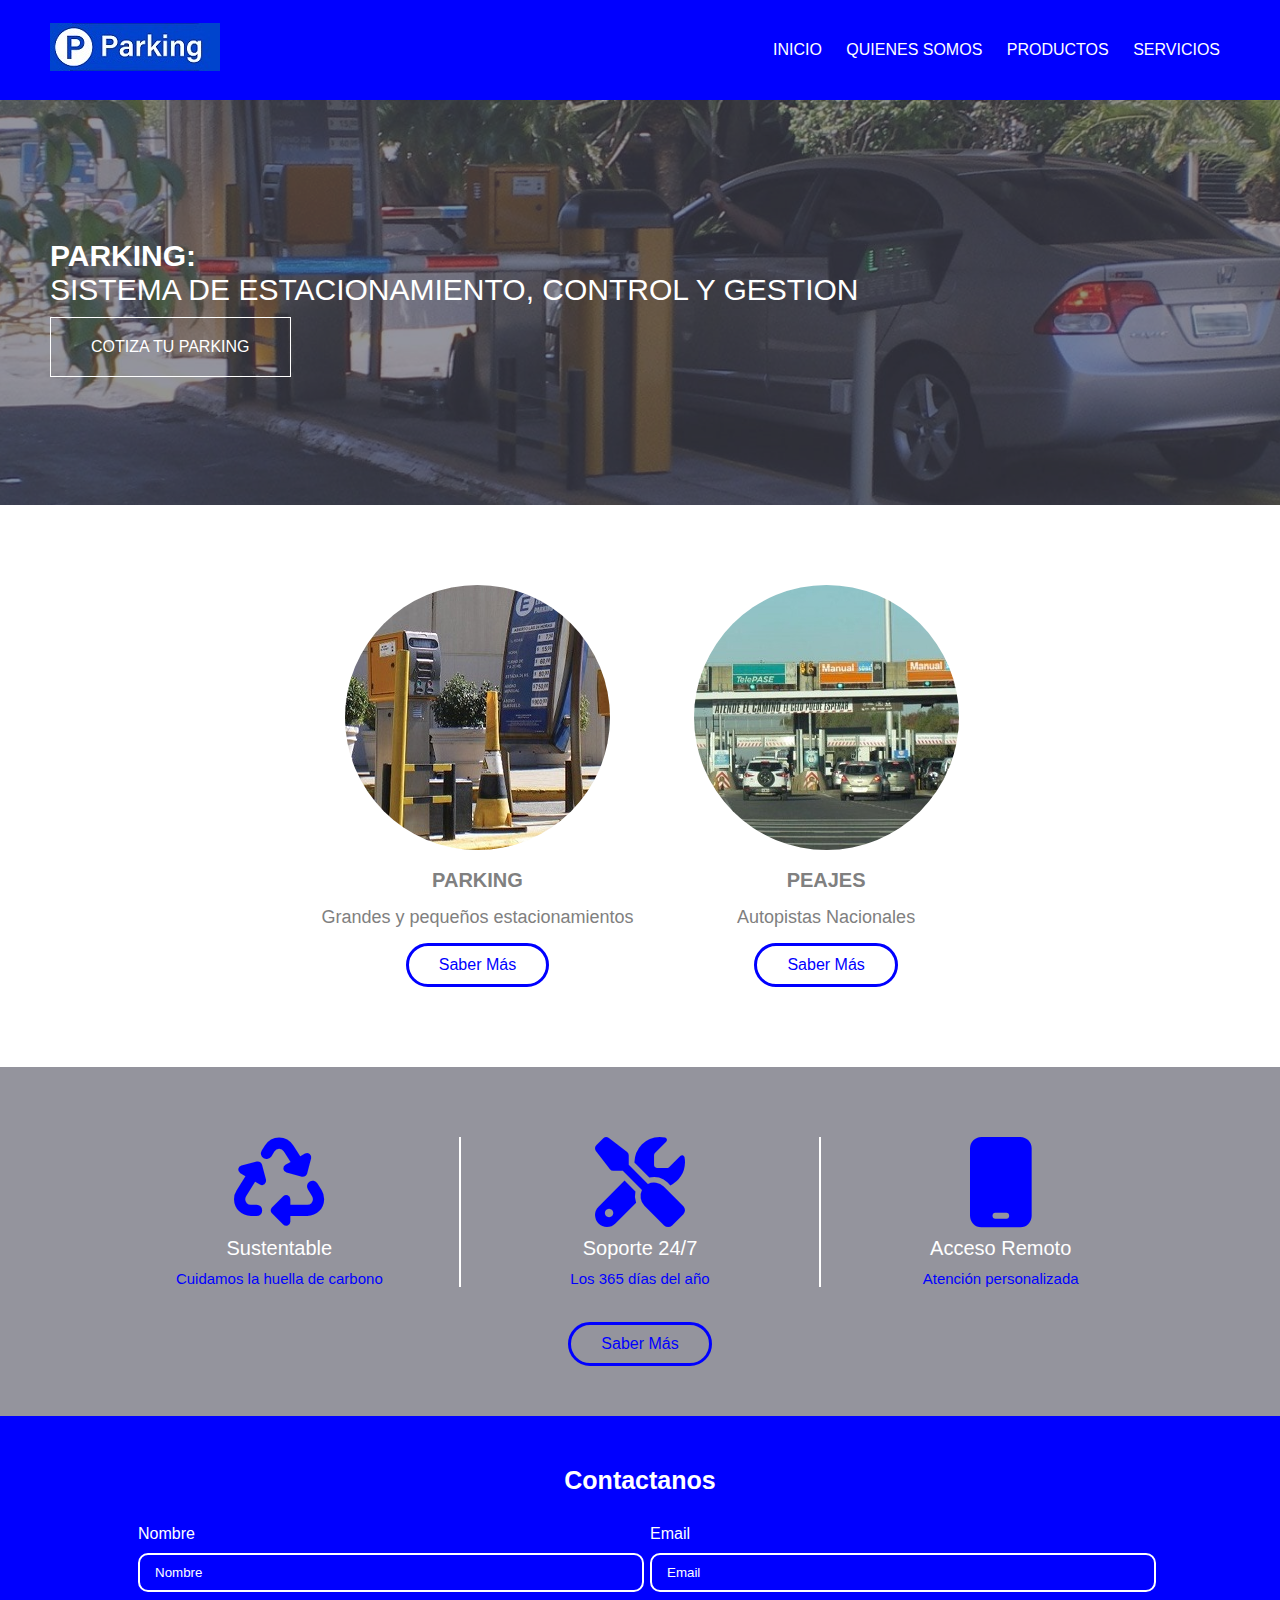
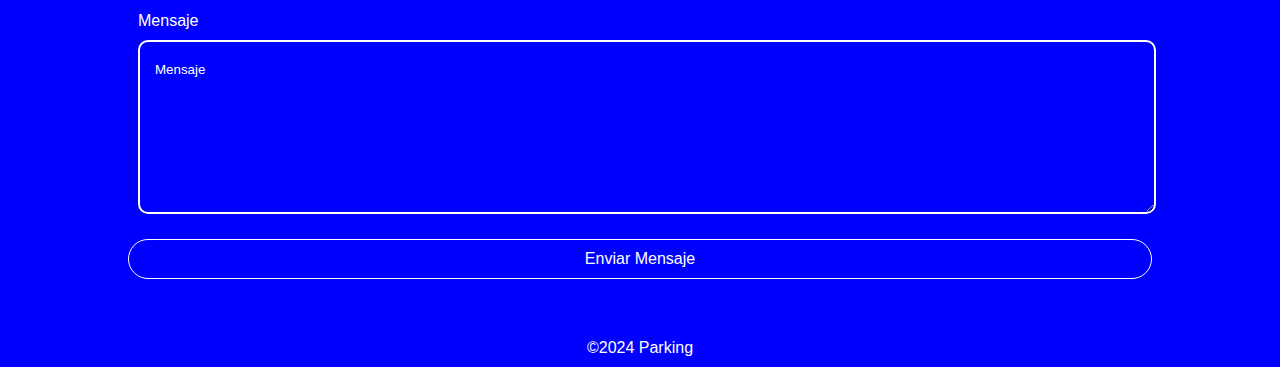
<file: index.html>
<!DOCTYPE html>
<html lang="en">
<head>
    <meta charset="UTF-8">
    <meta name="viewport" content="width=device-width, initial-scale=1.0">
    <link rel="stylesheet" href="https://cdnjs.cloudflare.com/ajax/libs/font-awesome/6.5.2/css/all.min.css">
    <link rel="stylesheet" href="estilos.css ">
    <title>PARKING | Control de Estacionamientos </title>
</head>
<body>
    <header>
        <h2 class="logo"><img src="./imagenes/logo.jpg" alt=""></h2>
        <input type="checkbox" id="check">
        <label for="check" class="mostrar-menu">
            &#8801
        </label>
        <nav class="menu">
            <a href="index.html">Inicio</a>
            <a href="mision-vision-valor.html">Quienes Somos</a>
            <a href="productos.html">Productos</a>
            <a href="servicios.html">Servicios</a>
            <label for="check" class="esconder-menu">
                &#215
            </label>
        </nav>
    </header>
    <section id="banner">
        <div class="contenido-banner">
            <h3><span>PARKING:</span><br>SISTEMA DE ESTACIONAMIENTO, CONTROL Y GESTION</h3>
            <a href="#" class="boton-empezar">COTIZA TU PARKING</a>
        </div>
    </section>
    <section id="modalidades">
        <div>
            <img src="./imagenes/parkings.jpg" alt="">
            <h4>PARKING</h4>
            <p>Grandes y pequeños estacionamientos</p>
            <a href="#" class="boton-saber-mas">Saber Más</a>
        </div>
        <div>
            <img src="./imagenes/peajes.jpg" alt="">
            <h4>PEAJES</h4>
            <p>Autopistas Nacionales</p>
            <a href="#" class="boton-saber-mas">Saber Más</a>
        </div>
    </section>

    <section id="iconos">
        <div class="contenido-iconos">
            <div>
                <i class="fa-solid fa-recycle fa-6x"></i>
                <h6>Sustentable</h6>
                <p>Cuidamos la huella de carbono</p>
            </div>
            <div>
                <i class="fa-solid fa-screwdriver-wrench fa-6x"></i>
                <h6>Soporte 24/7</h6>
                <p>Los 365 días del año</p>
            </div>
            <div id="icono-mobile">
                <i class="fa-solid fa-mobile fa-6x"></i>
                <h6>Acceso Remoto</h6>
                <p>Atención personalizada</p>
            </div>
        </div>
        <div class="boton-iconos">
            <a href="#" class="boton-saber-mas">Saber Más</a>
        </div>
    </section>

    <section id="contacto">
        <h4>Contactanos</h4>
        <form action="#">
            <div class="datos-form">
                <div class="nombre">
                    <label for="nombre">Nombre</label>
                    <input type="text" name="nombre" id="nombre"
                    placeholder="Nombre">
                </div>
                <div class="email">
                    <label for="email">Email</label>
                    <input type="email" name="email" id="email"
                    placeholder="Email">
                </div>
            </div>
            <div class="mensaje">
                <label for="mensaje">Mensaje</label>
                <textarea name="mensaje" id="mensaje" cols="30" rows="10" placeholder="Mensaje"></textarea>
            </div>
            <div class="boton-formulario">
                <a href="#" class="boton-saber-mas">Enviar Mensaje</a>
            </div>
        </form>
    </section>
    <footer>
        <p>&copy;2024 Parking</p>
    </footer>

</body>
</html>
</file>
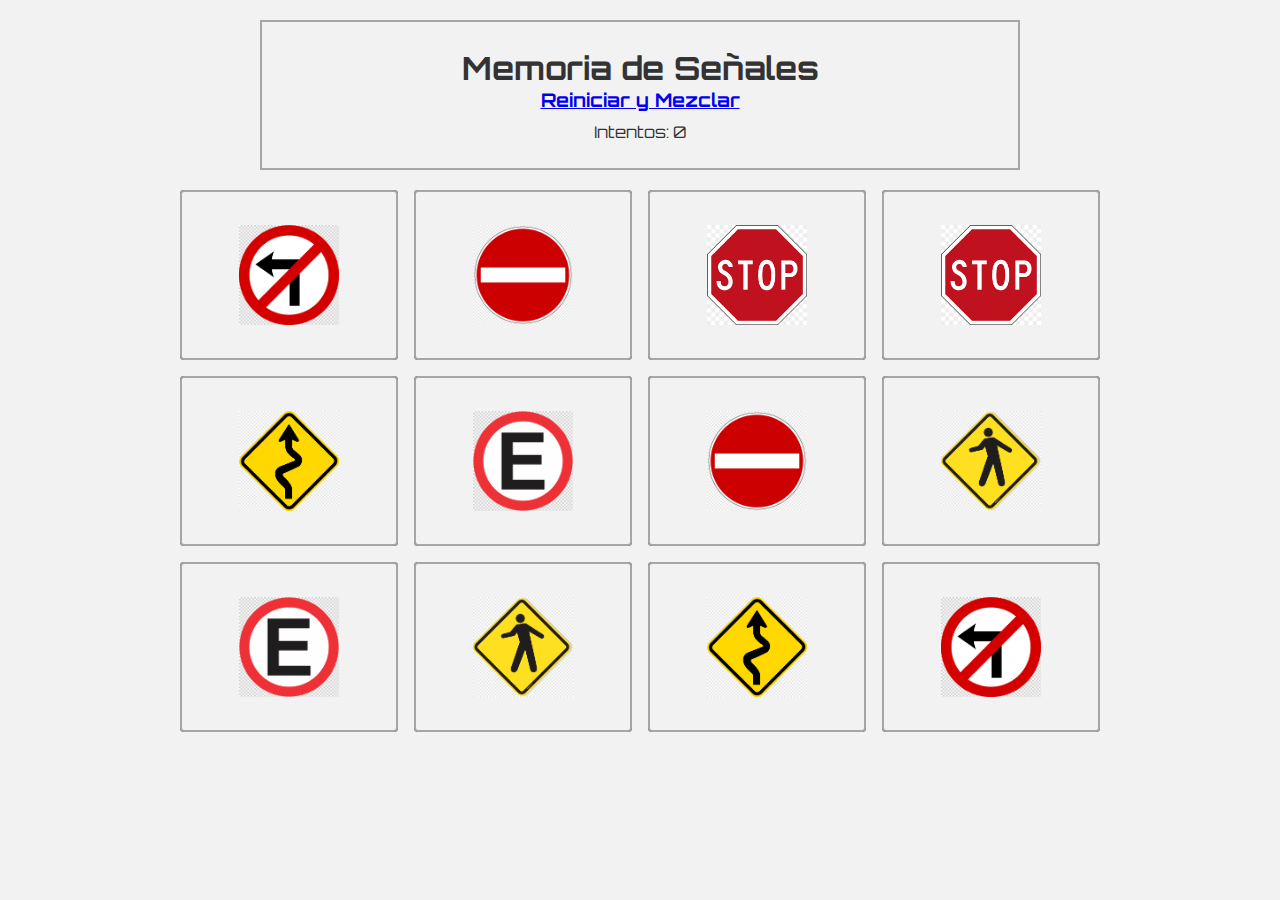
<file: rompecabezas/index.html>
<!DOCTYPE html>
<html lang="en">
<head>
    <meta charset="UTF-8">
    <meta http-equiv="X-UA-Compatible" content="IE=edge">
    <meta name="viewport" content="width=device-width, initial-scale=1.0">
    <title>ROMPECABEZAS</title>
    <link rel="stylesheet" href="css/style.css">
    <link rel="preconnect" href="https://fonts.googleapis.com">
<link rel="preconnect" href="https://fonts.gstatic.com" crossorigin>
<link href="https://fonts.googleapis.com/css2?family=Orbitron&display=swap" rel="stylesheet">
<script defer src="script.js"></script>
</head>
<body>
    <div class="head">
        <h1>Memoria de Señales</h1>
        <h3><a href="index.html">Reiniciar y Mezclar</a></h3>
        <div class="score">Intentos: <span>0</span></div>
    </div>

    <div class="container">
        <div class="cell">
            <div class="front" data-index="1"><img src="css/img/1.png" alt=""></div>
            <div class="back"></div>
        </div>
        <div class="cell">
            <div class="front" data-index="1"><img src="css/img/2.png" alt=""></div>
            <div class="back"></div>
        </div>
        <div class="cell">
            <div class="front" data-index="2"><img src="css/img/3.png" alt=""></div>
            <div class="back"></div>
        </div>
        <div class="cell">
            <div class="front" data-index="2"><img src="css/img/4.png" alt=""></div>
            <div class="back"></div>
        </div>
        <div class="cell">
            <div class="front" data-index="3"><img src="css/img/5.png" alt=""></div>
            <div class="back"></div>
        </div>
        <div class="cell">
            <div class="front" data-index="3"><img src="css/img/6.png" alt=""></div>
            <div class="back"></div>
        </div>
        <div class="cell">
            <div class="front" data-index="4"><img src="css/img/7.png" alt=""></div>
            <div class="back"></div>
        </div>
        <div class="cell">
            <div class="front" data-index="4"><img src="css/img/8.png" alt=""></div>
            <div class="back"></div>
        </div>
        <div class="cell">
            <div class="front" data-index="5"><img src="css/img/9.png" alt=""></div>
            <div class="back"></div>
        </div>
        <div class="cell">
            <div class="front" data-index="5"><img src="css/img/10.png" alt=""></div>
            <div class="back"></div>
        </div>
        <div class="cell">
            <div class="front" data-index="6"><img src="css/img/11.png" alt=""></div>
            <div class="back"></div>
        </div>
        <div class="cell">
            <div class="front" data-index="6"><img src="css/img/12.png" alt=""></div>
            <div class="back"></div>
        </div>
    </div>
</body>
</html>
</file>
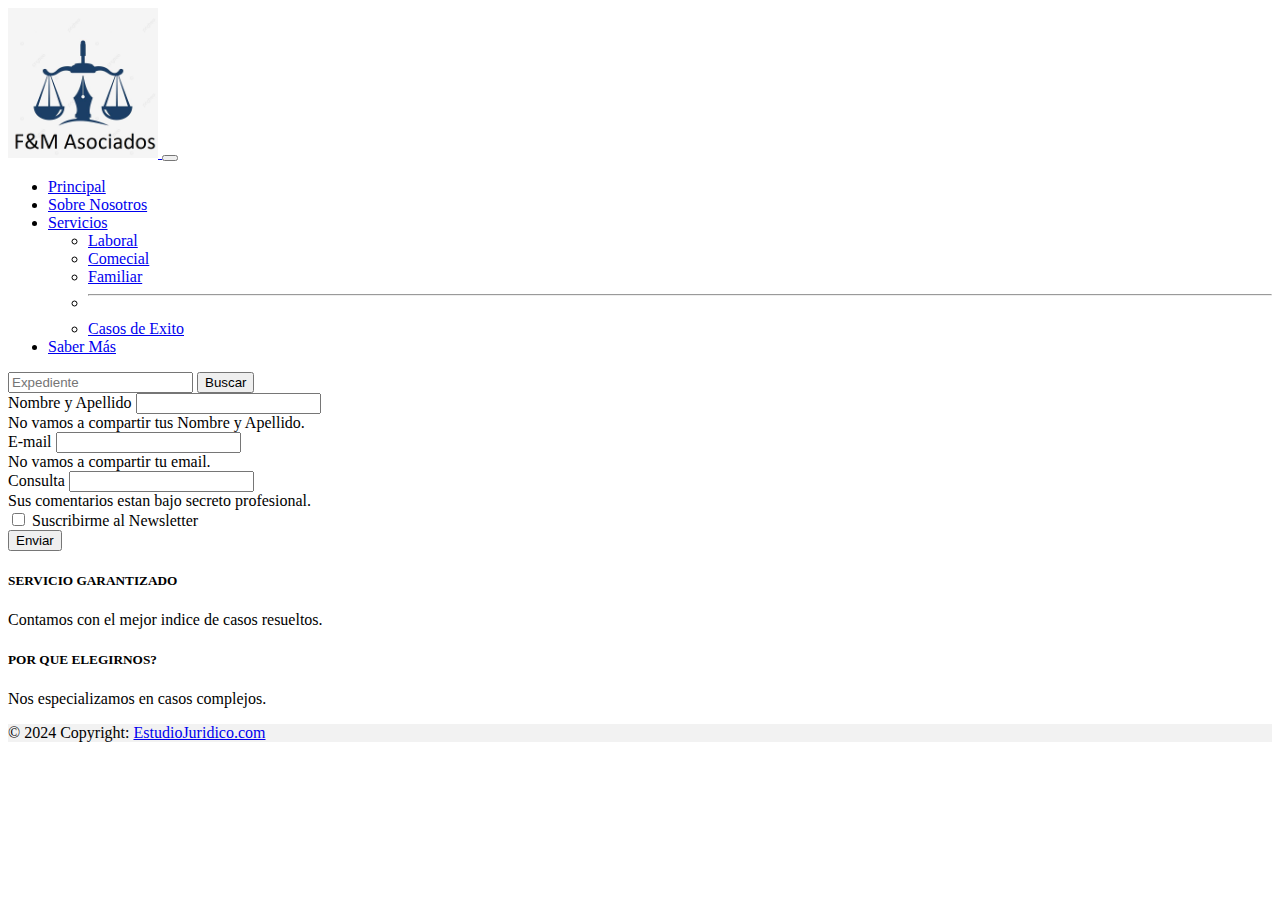
<file: UVA3-2/index.html>
<!DOCTYPE html>
<html lang="en">
<head>
    <meta charset="UTF-8">
    <meta name="viewport" content="width=device-width, initial-scale=1.0">
    <link href="https://cdn.jsdelivr.net/npm/bootstrap@5.1.3/dist/css/bootstrap.min.css" rel="stylesheet" integrity="sha384-1BmE4kWBq78iYhFldvKuhfTAU6auU8tT94WrHftjDbrCEXSU1oBoqyl2QvZ6jIW3" crossorigin="anonymous">
    <title>UVA3-2</title>
</head>
    <nav class="navbar navbar-expand-lg navbar-light bg-light">
        <div class="container-fluid">
          <a class="navbar-brand" href="#">
            <img src="logo/judicial.jpg" alt="logo" width="150px">
          </a>
          <button class="navbar-toggler" type="button" data-bs-toggle="collapse" data-bs-target="#navbarSupportedContent" aria-controls="navbarSupportedContent" aria-expanded="false" aria-label="Toggle navigation">
            <span class="navbar-toggler-icon"></span>
          </button>
          <div class="collapse navbar-collapse" id="navbarSupportedContent">
            <ul class="navbar-nav me-auto mb-2 mb-lg-0">
              <li class="nav-item">
                <a class="nav-link active" aria-current="page" href="index.html">Principal</a>
              </li>
              <li class="nav-item">
                <a class="nav-link" href="index.html">Sobre Nosotros</a>
              </li>
              <li class="nav-item dropdown">
                <a class="nav-link dropdown-toggle" href="#" id="navbarDropdown" role="button" data-bs-toggle="dropdown" aria-expanded="false">
                  Servicios
                </a>
                <ul class="dropdown-menu" aria-labelledby="navbarDropdown">
                  <li><a class="dropdown-item" href="#">Laboral</a></li>
                  <li><a class="dropdown-item" href="#">Comecial</a></li>
                  <li><a class="dropdown-item" href="#">Familiar</a></li>
                  <li><hr class="dropdown-divider"></li>
                  <li><a class="dropdown-item" href="#">Casos de Exito</a></li>
                </ul>
              </li>
              <li class="nav-item">
                <a class="nav-link" href="index.html">Saber Más</a>
              </li>
            </ul>
            <form class="d-flex">
              <input class="form-control me-2" type="search" placeholder="Expediente" aria-label="Search">
              <button class="btn btn-primary" type="submit">Buscar</button>
            </form>
          </div>
        </div>
      </nav>

      <form>
        <div class="mb-3 text-center">
          <label for="exampleInputName" class="form-label">Nombre y Apellido</label>
          <input type="email" class="form-control" id="exampleInputName" aria-describedby="emailHelp">
          <div id="emailHelp" class="form-text">No vamos a compartir tus Nombre y Apellido.</div>
        </div>
        <div class="mb-3 text-center">
            <label for="exampleInputEmail1" class="form-label">E-mail</label>
            <input type="email" class="form-control" id="exampleInputEmail1" aria-describedby="emailHelp">
            <div id="emailHelp" class="form-text">No vamos a compartir tu email.</div>
          </div>
        <div class="mb-3 text-center">
          <label for="exampleInputComment" class="form-label">Consulta</label>
          <input type="email" class="form-control" id="exampleInputComment" aria-describedby="emailHelp">
          <div id="emailHelp" class="form-text">Sus comentarios estan bajo secreto profesional.</div>
        </div>
        <div class="mb-3 form-check">
            <input type="checkbox" class="form-check-input" id="exampleCheck1">
            <label class="form-check-label" for="exampleCheck1">Suscribirme al Newsletter</label>
          </div>
        
        <button id="boton" type="submit" class="btn btn-primary">Enviar</button>
      </form>



    <script src="https://cdn.jsdelivr.net/npm/bootstrap@5.1.3/dist/js/bootstrap.bundle.min.js" integrity="sha384-ka7Sk0Gln4gmtz2MlQnikT1wXgYsOg+OMhuP+IlRH9sENBO0LRn5q+8nbTov4+1p" crossorigin="anonymous"></script>
    <script>
        var botonEnviar = document.querySelector("#boton");
        botonEnviar.addEventListener("click", function(){ alert("Mensaje Enviado");});
    </script>

    <footer class="bg-body-tertiary text-center text-lg-start">
        <!-- Grid container -->
        <div class="container p-4">
          <!--Grid row-->
          <div class="row">
            <!--Grid column-->
            <div class="col-lg-6 col-md-12 mb-4 mb-md-0 text-center">
              <h5 class="text-uppercase">SERVICIO GARANTIZADO</h5>
      
              <p>
                Contamos con el mejor indice de casos resueltos.
              </p>
            </div>
            <!--Grid column-->
      
            <!--Grid column-->
            <div class="col-lg-6 col-md-12 mb-4 mb-md-0 text-center">
              <h5 class="text-uppercase">POR QUE ELEGIRNOS?</h5>
      
              <p>
                Nos especializamos en casos complejos.
              </p>
            </div>
            <!--Grid column-->
          </div>
          <!--Grid row-->
        </div>
        <!-- Grid container -->
      
        <!-- Copyright -->
        <div class="text-center p-3" style="background-color: rgba(0, 0, 0, 0.05);">
          © 2024 Copyright:
          <a class="text-body" href="https://chicotorino.github.io/UVA3-2/">EstudioJuridico.com</a>
        </div>
        <!-- Copyright -->
      </footer>
</body>
</html>
</file>
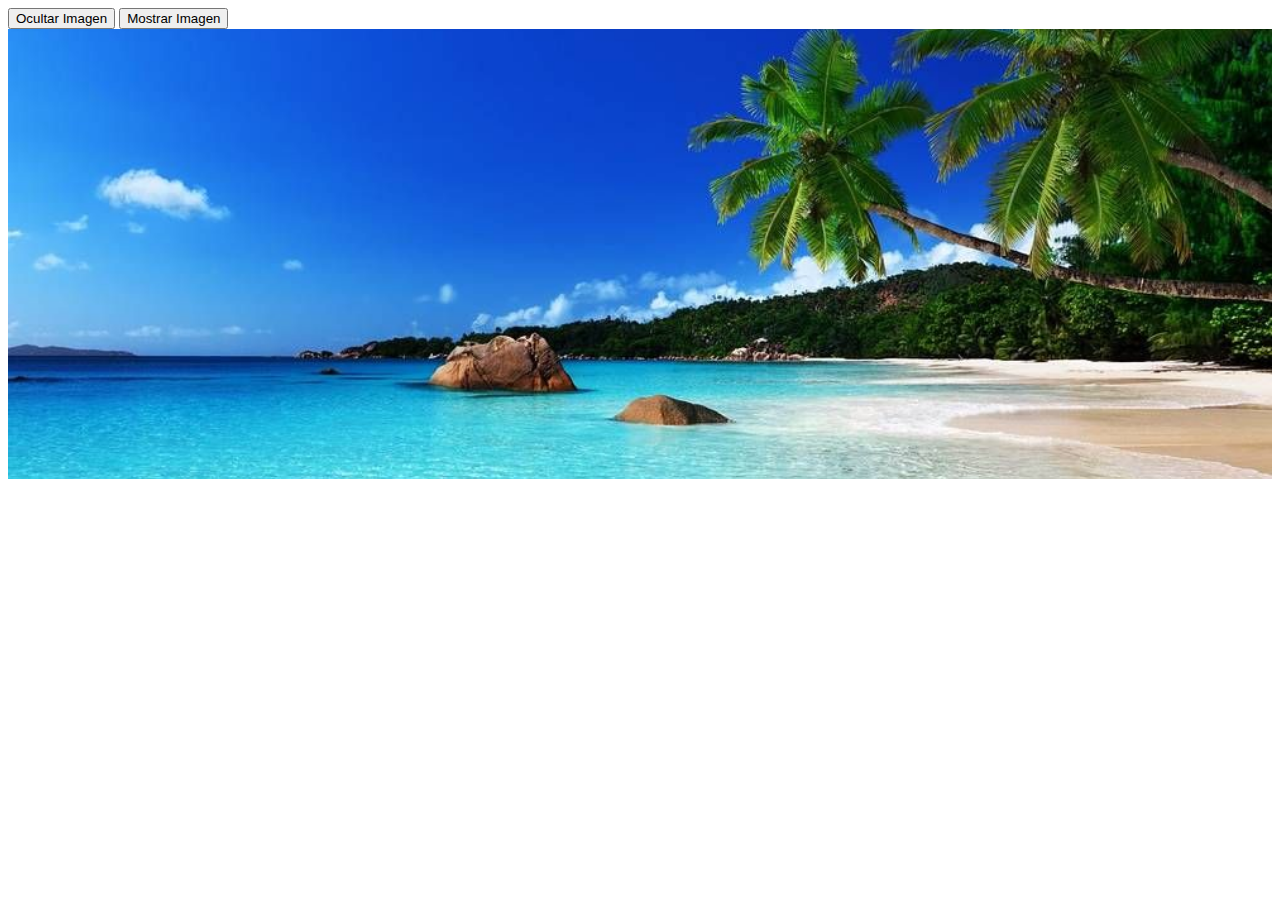
<file: UVA3-3/index.html>
<!DOCTYPE html>
<html lang="en">
<head>
    <meta charset="UTF-8">
    <meta name="viewport" content="width=device-width, initial-scale=1.0">
    <link href="https://cdn.jsdelivr.net/npm/bootstrap@5.1.3/dist/css/bootstrap.min.css" rel="stylesheet" integrity="sha384-1BmE4kWBq78iYhFldvKuhfTAU6auU8tT94WrHftjDbrCEXSU1oBoqyl2QvZ6jIW3" crossorigin="anonymous">
    <script src="https://cdn.jsdelivr.net/npm/bootstrap@5.1.3/dist/js/bootstrap.bundle.min.js" integrity="sha384-ka7Sk0Gln4gmtz2MlQnikT1wXgYsOg+OMhuP+IlRH9sENBO0LRn5q+8nbTov4+1p" crossorigin="anonymous"></script>
    <link rel="stylesheet" href="style.css"></link>
    <title>UVA3-3</title>
  </head>
<body>
  <script src="https://ajax.googleapis.com/ajax/libs/jquery/3.7.1/jquery.min.js"></script>
  <script>
    $(document).ready(function(){
        $("#ocultar").click(function(){
        $("div.fondo").hide();
        $("title").text("¡No tenemos ninguna imagen!");
      });
      $("#mostrar").click(function(){
        $("div.fondo").show();
        $("title").text("¡Mirá la siguiente imagen!");
      });
    });

  </script>
  
  <div class="d-grid gap-2 col-6 mx-auto">
    <button id="ocultar" class="btn btn-primary" type="button">Ocultar Imagen</button>
    <button id="mostrar" class="btn btn-primary" type="button">Mostrar Imagen</button>
  </div>
  
  <div class="fondo">
  </div>

</body>
</html>
</file>
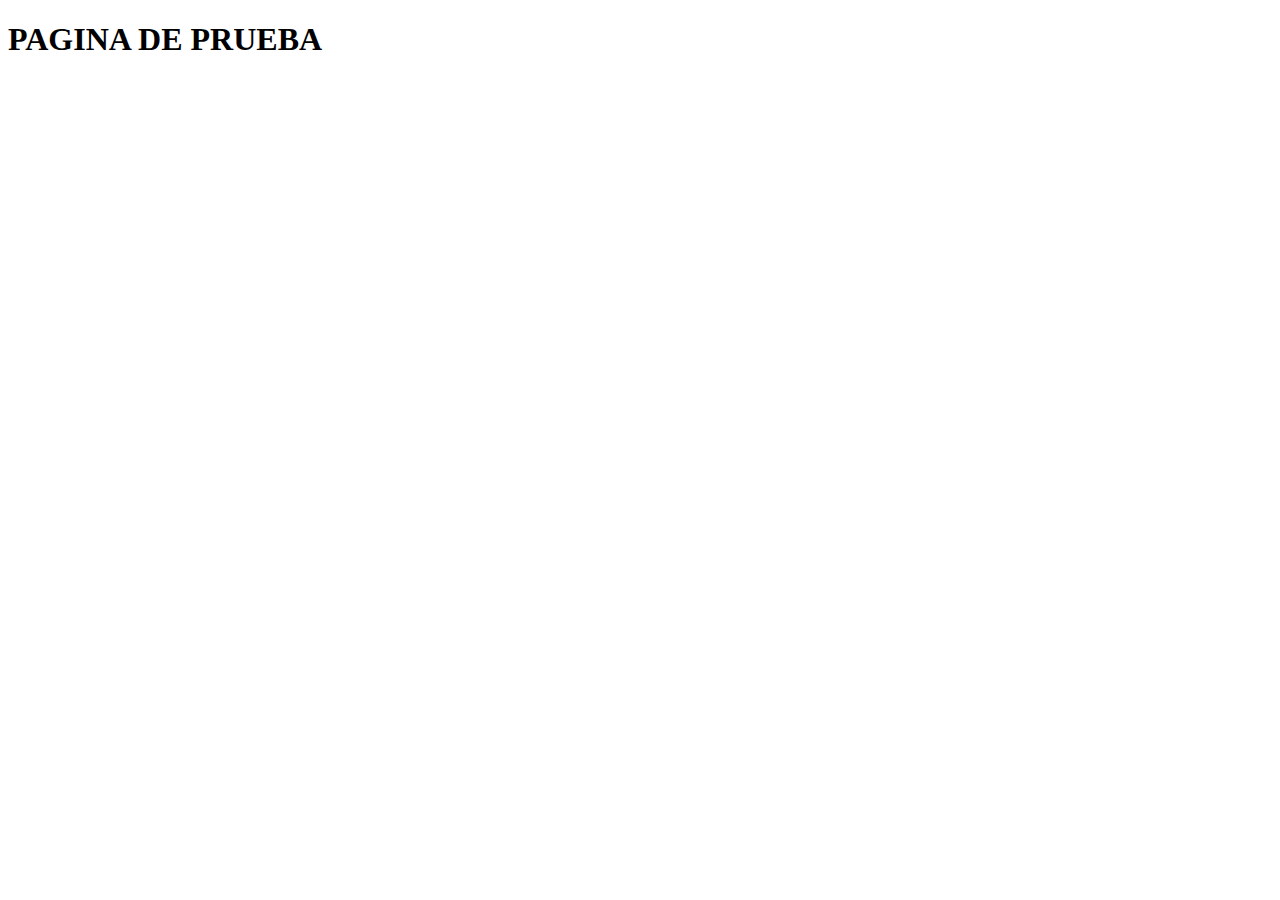
<file: UVA3-4/index.html>
<!DOCTYPE html>
<html lang="en">
<head>
    <meta charset="UTF-8">
    <meta name="viewport" content="width=device-width, initial-scale=1.0">
    <title>Document</title>
</head>
<body>
    <H1>PAGINA DE PRUEBA</H1>
</body>
</html>
</file>
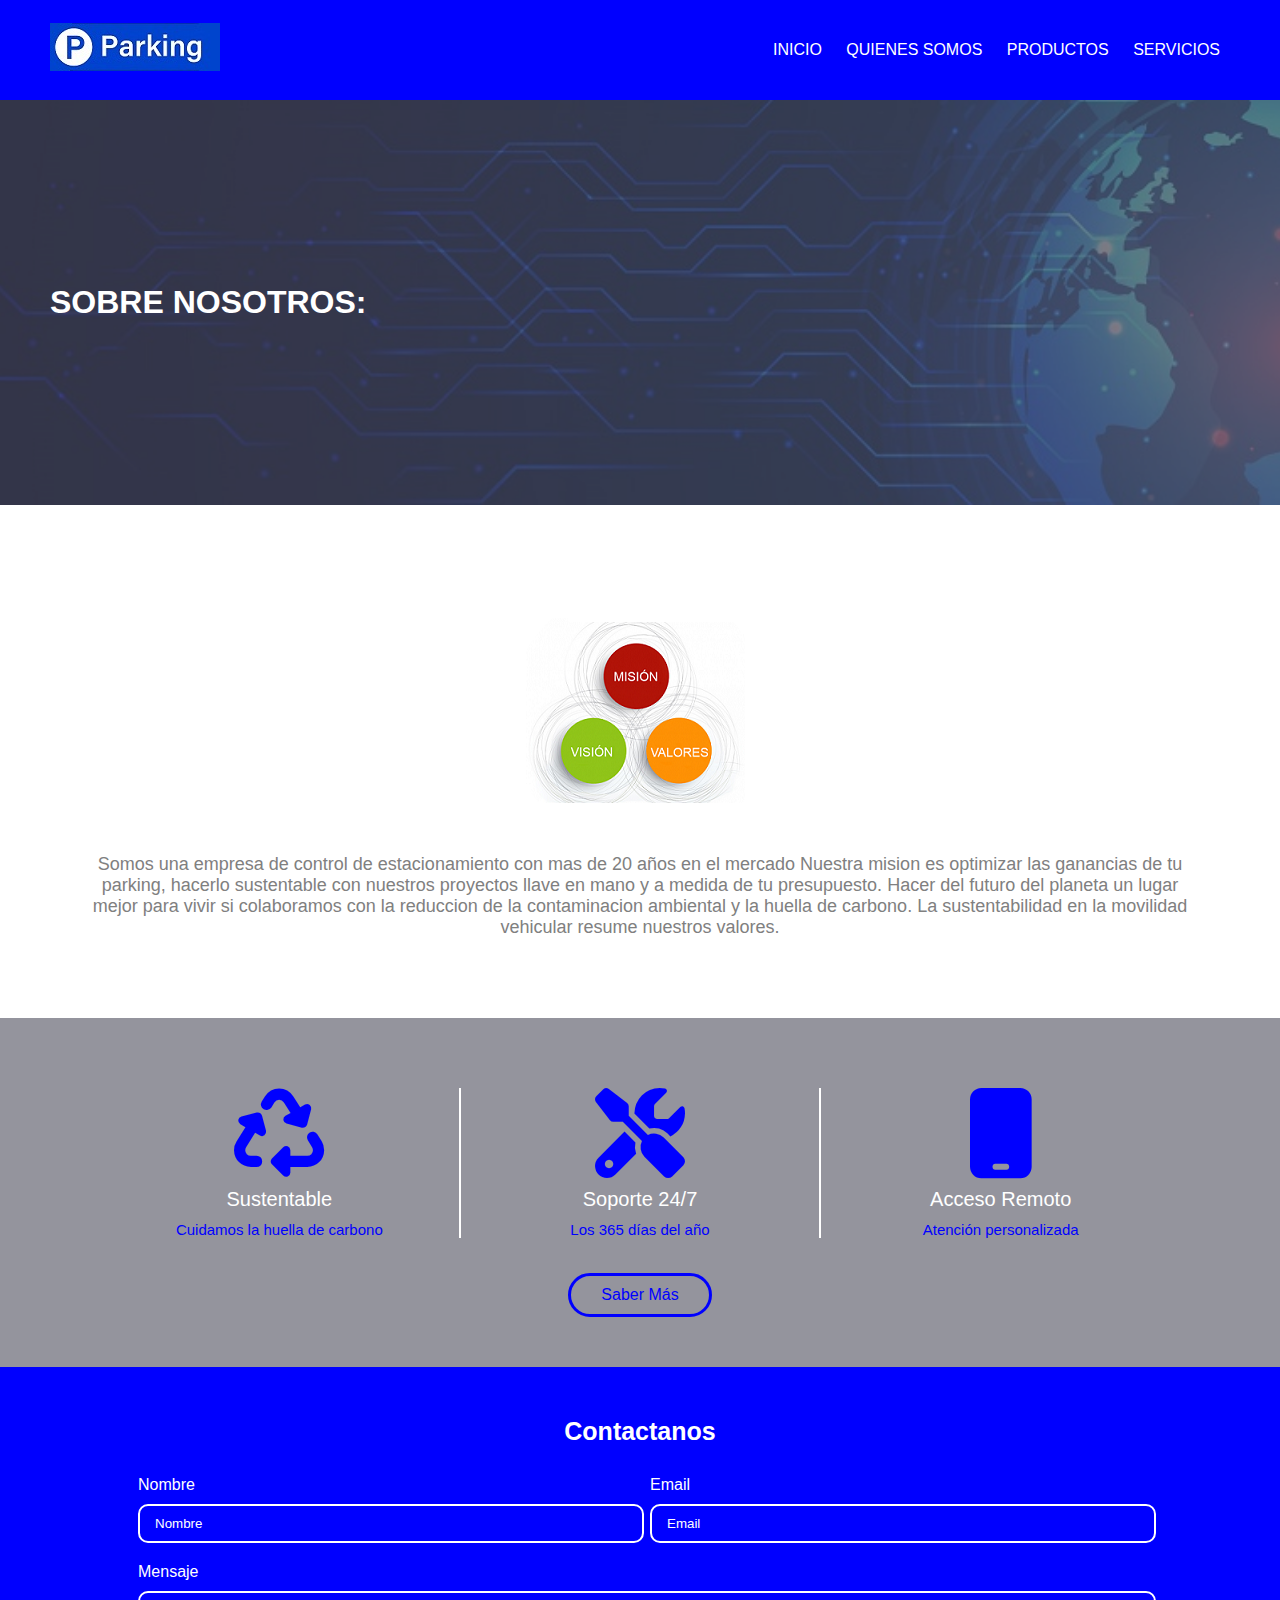
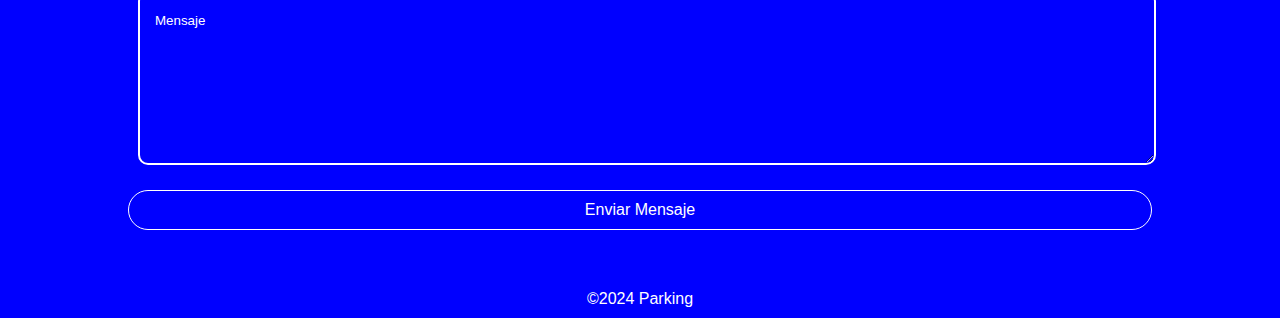
<file: mision-vision-valor.html>
<!DOCTYPE html>
<html lang="en">
<head>
    <meta charset="UTF-8">
    <meta name="viewport" content="width=device-width, initial-scale=1.0">
    <link rel="stylesheet" href="https://cdnjs.cloudflare.com/ajax/libs/font-awesome/6.5.2/css/all.min.css">
    <link rel="stylesheet" href="estilosmisionvisionvalor.css ">
    <title>PARKING | Control de Estacionamientos </title>
</head>
<body>
    <header>
        <h2 class="logo"><img src="./imagenes/logo.jpg" alt=""></h2>
        <input type="checkbox" id="check">
        <label for="check" class="mostrar-menu">
            &#8801
        </label>
        <nav class="menu">
            <a href="index.html">Inicio</a>
            <a href="mision-vision-valor.html">Quienes Somos</a>
            <a href="productos.html">Productos</a>
            <a href="servicios.html">Servicios</a>
            <label for="check" class="esconder-menu">
                &#215
            </label>
        </nav>
    </header>
    <section id="banner">
        <div class="contenido-banner">
            <h1><span>SOBRE NOSOTROS:</span></h1>
        </div>
    </section>
    <section id="modalidades">
        <div>
            <img src="./imagenes/mision.png" alt="">
            <p>Somos una empresa de control de estacionamiento con mas de 20 años en el mercado
                Nuestra mision es optimizar las ganancias de tu parking, hacerlo sustentable con nuestros proyectos llave en mano y a medida de tu presupuesto.
                Hacer del futuro del planeta un lugar mejor para vivir si colaboramos con la reduccion de la contaminacion ambiental y la huella de carbono.
                La sustentabilidad en la movilidad vehicular resume nuestros valores.</p>
        </div>
    </section>

    <section id="iconos">
        <div class="contenido-iconos">
            <div>
                <i class="fa-solid fa-recycle fa-6x"></i>
                <h6>Sustentable</h6>
                <p>Cuidamos la huella de carbono</p>
            </div>
            <div>
                <i class="fa-solid fa-screwdriver-wrench fa-6x"></i>
                <h6>Soporte 24/7</h6>
                <p>Los 365 días del año</p>
            </div>
            <div id="icono-mobile">
                <i class="fa-solid fa-mobile fa-6x"></i>
                <h6>Acceso Remoto</h6>
                <p>Atención personalizada</p>
            </div>
        </div>
        <div class="boton-iconos">
            <a href="#" class="boton-saber-mas">Saber Más</a>
        </div>
    </section>

    <section id="contacto">
        <h4>Contactanos</h4>
        <form action="#">
            <div class="datos-form">
                <div class="nombre">
                    <label for="nombre">Nombre</label>
                    <input type="text" name="nombre" id="nombre"
                    placeholder="Nombre">
                </div>
                <div class="email">
                    <label for="email">Email</label>
                    <input type="email" name="email" id="email"
                    placeholder="Email">
                </div>
            </div>
            <div class="mensaje">
                <label for="mensaje">Mensaje</label>
                <textarea name="mensaje" id="mensaje" cols="30" rows="10" placeholder="Mensaje"></textarea>
            </div>
            <div class="boton-formulario">
                <a href="#" class="boton-saber-mas">Enviar Mensaje</a>
            </div>
        </form>
    </section>
    <footer>
        <p>&copy;2024 Parking</p>
    </footer>

</body>
</html>
</file>
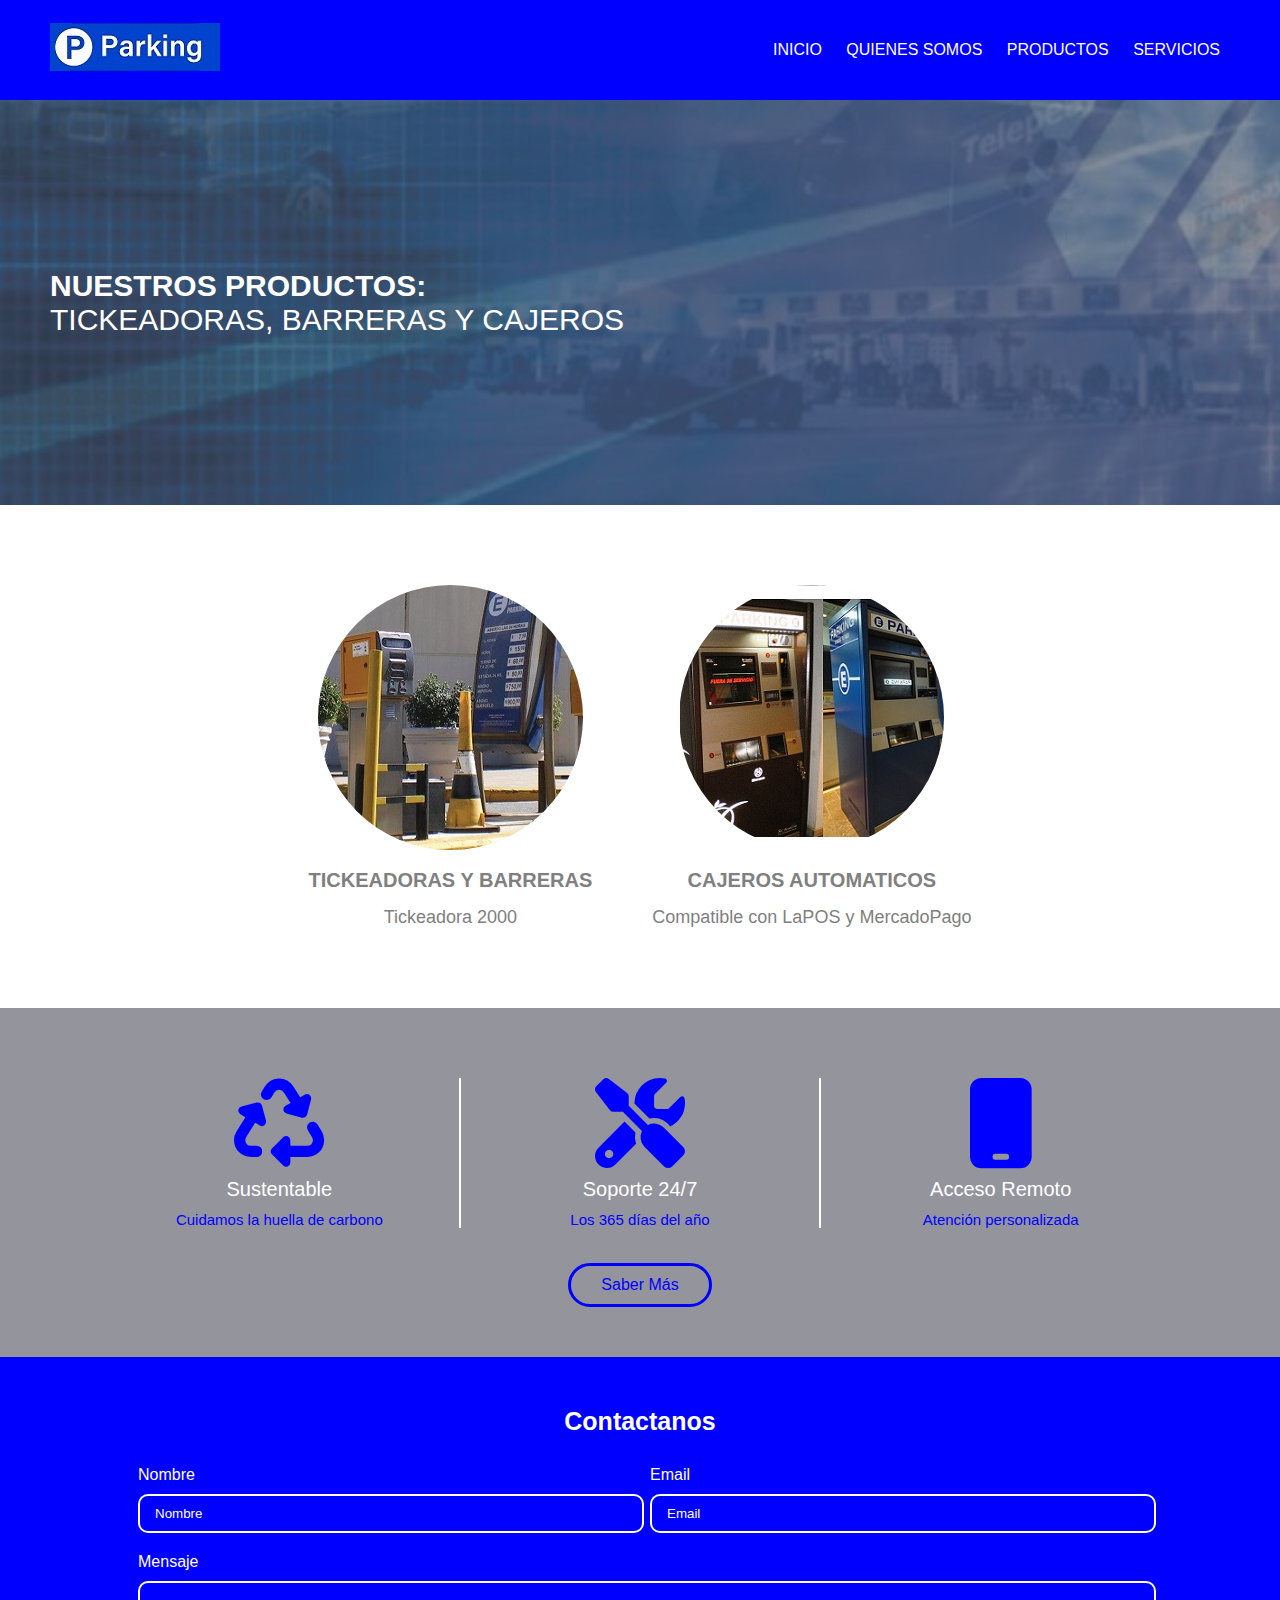
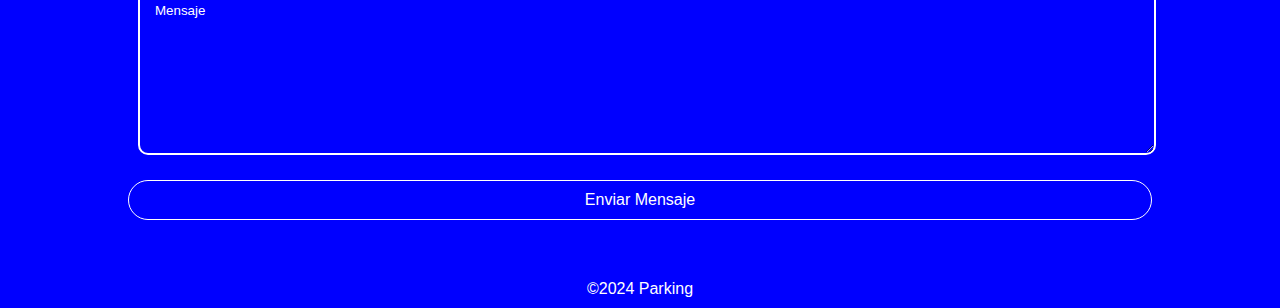
<file: productos.html>
<!DOCTYPE html>
<html lang="en">
<head>
    <meta charset="UTF-8">
    <meta name="viewport" content="width=device-width, initial-scale=1.0">
    <link rel="stylesheet" href="https://cdnjs.cloudflare.com/ajax/libs/font-awesome/6.5.2/css/all.min.css">
    <link rel="stylesheet" href="estilosproductos.css ">
    <title>PARKING | Control de Estacionamientos </title>
</head>
<body>
    <header>
        <h2 class="logo"><img src="./imagenes/logo.jpg" alt=""></h2>
        <input type="checkbox" id="check">
        <label for="check" class="mostrar-menu">
            &#8801
        </label>
        <nav class="menu">
            <a href="index.html">Inicio</a>
            <a href="mision-vision-valor.html">Quienes Somos</a>
            <a href="productos.html">Productos</a>
            <a href="servicios.html">Servicios</a>
            <label for="check" class="esconder-menu">
                &#215
            </label>
        </nav>
    </header>
    <section id="banner">
        <div class="contenido-banner">
            <h3><span>NUESTROS PRODUCTOS:</span><br>TICKEADORAS, BARRERAS Y CAJEROS</h3>
        </div>
    </section>
    <section id="modalidades">
        <div>
            <img src="./imagenes/parkings.jpg" alt="">
            <h4>TICKEADORAS Y BARRERAS</h4>
            <p>Tickeadora 2000</p>
        </div>
        <div>
            <img src="./imagenes/cajeros.jpg" alt="">
            <h4>CAJEROS AUTOMATICOS</h4>
            <p>Compatible con LaPOS y MercadoPago</p>
        </div>
    </section>

    <section id="iconos">
        <div class="contenido-iconos">
            <div>
                <i class="fa-solid fa-recycle fa-6x"></i>
                <h6>Sustentable</h6>
                <p>Cuidamos la huella de carbono</p>
            </div>
            <div>
                <i class="fa-solid fa-screwdriver-wrench fa-6x"></i>
                <h6>Soporte 24/7</h6>
                <p>Los 365 días del año</p>
            </div>
            <div id="icono-mobile">
                <i class="fa-solid fa-mobile fa-6x"></i>
                <h6>Acceso Remoto</h6>
                <p>Atención personalizada</p>
            </div>
        </div>
        <div class="boton-iconos">
            <a href="#" class="boton-saber-mas">Saber Más</a>
        </div>
    </section>

    <section id="contacto">
        <h4>Contactanos</h4>
        <form action="#">
            <div class="datos-form">
                <div class="nombre">
                    <label for="nombre">Nombre</label>
                    <input type="text" name="nombre" id="nombre"
                    placeholder="Nombre">
                </div>
                <div class="email">
                    <label for="email">Email</label>
                    <input type="email" name="email" id="email"
                    placeholder="Email">
                </div>
            </div>
            <div class="mensaje">
                <label for="mensaje">Mensaje</label>
                <textarea name="mensaje" id="mensaje" cols="30" rows="10" placeholder="Mensaje"></textarea>
            </div>
            <div class="boton-formulario">
                <a href="#" class="boton-saber-mas">Enviar Mensaje</a>
            </div>
        </form>
    </section>
    <footer>
        <p>&copy;2024 Parking</p>
    </footer>

</body>
</html>
</file>
<file: rompecabezas/css/style.css>
* {
  padding: 0;
  margin: 0;
  box-sizing: border-box;
}
body {
  background-color: #f2f2f2;
}

.head {
  max-width: 480px;
  border: 2px solid #a6a6a6;
  margin: auto;
  height: 150px;
  display: flex;
  justify-content: center;
  align-items: center;
  flex-direction: column;
  margin-top: 20px;
  font-family: "Orbitron", sans-serif;
  color: #333;
}

.score {
  margin-top: 10px;
}

.container {
  max-width: 960px;
  display: grid;
  grid-template-columns: repeat(3, auto);
  gap: 1rem;
  margin: auto;
  padding: 20px;
}

.cell div {
  height: 130px;
  border-radius: 4px;
}

.cell {
  position: relative;
  cursor: pointer;
}

.front {
  position: absolute;
  height: 100%;
  width: 100%;
  display: flex;
  justify-content: center;
  align-items: center;
  border: 2px solid #a6a6a6;
  background-color: #f2f2f2;
  transform: rotateY(90deg);
}

.back {
  background-color: #333;
}

img {
  height: 100px;
  width: 100px;
}

.flip {
  transform: rotateY(0deg);
}
.match {
  transform: rotateY(0deg);
}

.show {
  transform: rotateY(0deg);
}

@media screen and (min-width: 770px) {
  .head {
    max-width: 760px;
  }

  .container {
    grid-template-columns: repeat(4, auto);
  }

  .cell div {
    height: 170px;
  }
}
</file>
<file: UVA3-3/style.css>
.fondo{
    background-image: url(fondo/fondo.jpg);
    height: 50vh;
    background-position: center;
    background-repeat: no-repeat;
    background-size: cover;
}
</file>
<file: estilos.css>
/* RESET */
*{
    margin: 0;
    padding: 0;
    font-family: Verdana, Geneva, Tahoma, sans-serif;
}


/* HEADER */

header{
    height: 100px;
    background: blue;
    padding: 0 50px;
    color: white;
    display: flex;
    justify-content: space-between;
    align-items: center;
}

.logo{
    text-transform: uppercase;
    color: white;
    font-weight: 200;
}

.menu a{
    color: white;
    text-transform: uppercase;
    text-decoration: none;
    padding: 0 10px;
    transition: 0.4s;
}

.mostrar-menu,
.esconder-menu{
    font-size: 30px;
    cursor: pointer;
    display: none;
    transition: 0.4s;
}

.mostrar-menu{
    order:1;
}

.menu a:hover,
.mostrar-menu:hover,
.esconder-menu:hover{
    color: lightblue;
}

#check{
    display: none;
}

/* BANNER */

#banner{
    padding: 0 50px;
    background-image: url(./imagenes/banner.jpg);
    height: 45vh;
    background-size: cover;
    background-position: center;
}

#banner::before{
    content: '';
    background: rgba(77,77,92, 0.6);
    position: absolute;
    width: 100%;
    height: 45vh;
    left: 0;
}
.contenido-banner{
    position: relative;
    color: white;
    height: 100%;
    display: flex;
    flex-direction: column;
    justify-content: center;

}

.contenido-banner h3{
    font-size: 30px;
    font-weight: 400;
    padding: 10px 0px;
}
.contenido-banner h3 span{
    font-weight: 600;

}

.boton-empezar{
    text-decoration: none;
    color: #fff;
    border: 1px solid white;
    padding: 20px 40px;
    align-self: baseline;
    transition: all 0.4s;
}

.boton-empezar:hover{
    background: lightblue;
}

/* MODALIDADES */

#modalidades{
    padding: 50px 50px;
    display: flex;
    justify-content: center;
    text-align: center;
}

#modalidades img{
    border-radius: 100%;
}

#modalidades div{
    padding: 30px 30px;
}

#modalidades div h4{
    color: gray;
    font-size: 20px;
    margin: 15px 0px;
}

#modalidades div p{
    color: gray;
    font-size: 18px;
}

.boton-saber-mas{
    display: inline-block;
    text-decoration: none;
    color: blue;
    padding: 10px 30px;
    border: 3px solid blue;
    border-radius: 30px;
    margin-top: 15px;
    transition: all 0.4s;
}

.boton-saber-mas:hover{
    background: lightblue;
    color: blue;
}

/* ICONOS */

#iconos{
    padding: 0px 50px;
    background: rgba(77,77,92, 0.6);
}

.contenido-iconos{
    padding: 50px 50px 0px 50px;
    display: flex;
    justify-content: space-between;
    text-align: center;
}

.contenido-iconos div{
    flex: 1;
    margin: 20px 0px;
    border-right: 2px solid white;

}

#icono-mobile{
    border: none;
}

.contenido-iconos div{
    color: blue;
}

.contenido-iconos div h6{
    color: white;
    font-size: 20px;
    font-weight: 100;
    margin: 10px 0px;

}

.contenido-iconos div{
    color: blue;
    font-size: 15px;
}

.boton-iconos{
    text-align: center;
    padding-bottom: 50px;
}

/* FORMULARIO */

#contacto{
    background: blue;
    padding: 50px 0px;
    color: white;
}

#contacto h4{
    text-align: center;
    font-size: 25px;
    margin-bottom: 20px;
}

#contacto form{
    max-width: 80%;
    margin: 0 auto;
}

.datos-form{
    display: flex;
}

.datos-form div{
    padding: 10px;
    flex: 1;
}

form label{
    display: block;
    margin-bottom: 10px;
}

form input,
form textarea{
    background: blue;
    border-radius: 10px;
    border: 2px solid white;
    padding: 10px 5px;
    outline: 0;
    color: white;
    width: 100%;
}

form input:focus,
form textarea:focus{
    border-color: white;
    box-shadow: 0 0 0 1px white;
}

form input::placeholder,
form textarea::placeholder{
    color: white;
    padding: 10px;
}

.mensaje{
    display: flex;
    flex-direction: column;
    padding: 10px;
}

.boton-formulario .boton-saber-mas{
    display: block;
    border: 1px solid white;
    color: white;
    text-align: center;
    transition: 0.4s;
}

.boton-formulario .boton-saber-mas:hover{
    background-color: lightblue;
}

/* FOOTER */

footer{
    background: blue;
    color: white;
    text-align: center;
    padding: 10px 0px;
}

/* RESPONSIVE 768 */

@media(max-width: 768px){
    /* HEADER */
    .mostrar-menu,
    .esconder-menu{
        display: block;
    }

    .menu{
        position: fixed;
        width: 100%;
        height: 100vh;
        background: blue;
        right: -100%;
        top: 0;
        text-align: center;
        padding: 100px 0px;
        z-index: 100;
        transition: 0.8s;
    }

    .menu a{
        display: block;
        padding: 20px;
    }

    .esconder-menu{
        position: absolute;
        top: 40px;
        right: 40px;
    }
    #check:checked ~ .menu{
        right: 0;
    }

    /* MODALIDADES */

    #modalidades{
        flex-direction: column;
    }

    /* ICONOS */

    .contenido-iconos{
        flex-direction: column;
    }

    .contenido-iconos div{
        border: none;
    }

    /* FORMULARIO */

    .datos-form{
        flex-direction: column;
    }

}
</file>
<file: estilosmisionvisionvalor.css>
/* RESET */
*{
    margin: 0;
    padding: 0;
    font-family: Verdana, Geneva, Tahoma, sans-serif;
}


/* HEADER */

header{
    height: 100px;
    background: blue;
    padding: 0 50px;
    color: white;
    display: flex;
    justify-content: space-between;
    align-items: center;
}

.logo{
    text-transform: uppercase;
    color: white;
    font-weight: 200;
}

.menu a{
    color: white;
    text-transform: uppercase;
    text-decoration: none;
    padding: 0 10px;
    transition: 0.4s;
}

.mostrar-menu,
.esconder-menu{
    font-size: 30px;
    cursor: pointer;
    display: none;
    transition: 0.4s;
}

.mostrar-menu{
    order:1;
}

.menu a:hover,
.mostrar-menu:hover,
.esconder-menu:hover{
    color: lightblue;
}

#check{
    display: none;
}

/* BANNER */

#banner{
    padding: 0 50px;
    background-image: url(./imagenes/bannerquienessomos.jpg);
    height: 45vh;
    background-size: cover;
    background-position: center;
}

#banner::before{
    content: '';
    background: rgba(77,77,92, 0.6);
    position: absolute;
    width: 100%;
    height: 45vh;
    left: 0;
}
.contenido-banner{
    position: relative;
    color: white;
    height: 100%;
    display: flex;
    flex-direction: column;
    justify-content: center;

}

.contenido-banner h3{
    font-size: 30px;
    font-weight: 400;
    padding: 10px 0px;
}
.contenido-banner h3 span{
    font-weight: 600;

}

.boton-empezar{
    text-decoration: none;
    color: #fff;
    border: 1px solid white;
    padding: 20px 40px;
    align-self: baseline;
    transition: all 0.4s;
}

.boton-empezar:hover{
    background: lightblue;
}

/* MODALIDADES */

#modalidades{
    padding: 50px 50px;
    display: flex;
    justify-content: center;
    text-align: center;
}

#modalidades img{
    border-radius: 100%;
}

#modalidades div{
    padding: 30px 30px;
}

#modalidades div h4{
    color: gray;
    font-size: 20px;
    margin: 15px 0px;
}

#modalidades div p{
    color: gray;
    font-size: 18px;
}

.boton-saber-mas{
    display: inline-block;
    text-decoration: none;
    color: blue;
    padding: 10px 30px;
    border: 3px solid blue;
    border-radius: 30px;
    margin-top: 15px;
    transition: all 0.4s;
}

.boton-saber-mas:hover{
    background: lightblue;
    color: blue;
}

/* ICONOS */

#iconos{
    padding: 0px 50px;
    background: rgba(77,77,92, 0.6);
}

.contenido-iconos{
    padding: 50px 50px 0px 50px;
    display: flex;
    justify-content: space-between;
    text-align: center;
}

.contenido-iconos div{
    flex: 1;
    margin: 20px 0px;
    border-right: 2px solid white;

}

#icono-mobile{
    border: none;
}

.contenido-iconos div{
    color: blue;
}

.contenido-iconos div h6{
    color: white;
    font-size: 20px;
    font-weight: 100;
    margin: 10px 0px;

}

.contenido-iconos div{
    color: blue;
    font-size: 15px;
}

.boton-iconos{
    text-align: center;
    padding-bottom: 50px;
}

/* FORMULARIO */

#contacto{
    background: blue;
    padding: 50px 0px;
    color: white;
}

#contacto h4{
    text-align: center;
    font-size: 25px;
    margin-bottom: 20px;
}

#contacto form{
    max-width: 80%;
    margin: 0 auto;
}

.datos-form{
    display: flex;
}

.datos-form div{
    padding: 10px;
    flex: 1;
}

form label{
    display: block;
    margin-bottom: 10px;
}

form input,
form textarea{
    background: blue;
    border-radius: 10px;
    border: 2px solid white;
    padding: 10px 5px;
    outline: 0;
    color: white;
    width: 100%;
}

form input:focus,
form textarea:focus{
    border-color: white;
    box-shadow: 0 0 0 1px white;
}

form input::placeholder,
form textarea::placeholder{
    color: white;
    padding: 10px;
}

.mensaje{
    display: flex;
    flex-direction: column;
    padding: 10px;
}

.boton-formulario .boton-saber-mas{
    display: block;
    border: 1px solid white;
    color: white;
    text-align: center;
    transition: 0.4s;
}

.boton-formulario .boton-saber-mas:hover{
    background-color: lightblue;
}

/* FOOTER */

footer{
    background: blue;
    color: white;
    text-align: center;
    padding: 10px 0px;
}

/* RESPONSIVE 768 */

@media(max-width: 768px){
    /* HEADER */
    .mostrar-menu,
    .esconder-menu{
        display: block;
    }

    .menu{
        position: fixed;
        width: 100%;
        height: 100vh;
        background: blue;
        right: -100%;
        top: 0;
        text-align: center;
        padding: 100px 0px;
        z-index: 100;
        transition: 0.8s;
    }

    .menu a{
        display: block;
        padding: 20px;
    }

    .esconder-menu{
        position: absolute;
        top: 40px;
        right: 40px;
    }
    #check:checked ~ .menu{
        right: 0;
    }

    /* MODALIDADES */

    #modalidades{
        flex-direction: column;
    }

    /* ICONOS */

    .contenido-iconos{
        flex-direction: column;
    }

    .contenido-iconos div{
        border: none;
    }

    /* FORMULARIO */

    .datos-form{
        flex-direction: column;
    }

}
</file>
<file: estilosproductos.css>
/* RESET */
*{
    margin: 0;
    padding: 0;
    font-family: Verdana, Geneva, Tahoma, sans-serif;
}


/* HEADER */

header{
    height: 100px;
    background: blue;
    padding: 0 50px;
    color: white;
    display: flex;
    justify-content: space-between;
    align-items: center;
}

.logo{
    text-transform: uppercase;
    color: white;
    font-weight: 200;
}

.menu a{
    color: white;
    text-transform: uppercase;
    text-decoration: none;
    padding: 0 10px;
    transition: 0.4s;
}

.mostrar-menu,
.esconder-menu{
    font-size: 30px;
    cursor: pointer;
    display: none;
    transition: 0.4s;
}

.mostrar-menu{
    order:1;
}

.menu a:hover,
.mostrar-menu:hover,
.esconder-menu:hover{
    color: lightblue;
}

#check{
    display: none;
}

/* BANNER */

#banner{
    padding: 0 50px;
    background-image: url(./imagenes/bannerproductos.jpg);
    height: 45vh;
    background-size: cover;
    background-position: center;
}

#banner::before{
    content: '';
    background: rgba(77,77,92, 0.6);
    position: absolute;
    width: 100%;
    height: 45vh;
    left: 0;
}
.contenido-banner{
    position: relative;
    color: white;
    height: 100%;
    display: flex;
    flex-direction: column;
    justify-content: center;

}

.contenido-banner h3{
    font-size: 30px;
    font-weight: 400;
    padding: 10px 0px;
}
.contenido-banner h3 span{
    font-weight: 600;

}

.boton-empezar{
    text-decoration: none;
    color: #fff;
    border: 1px solid white;
    padding: 20px 40px;
    align-self: baseline;
    transition: all 0.4s;
}

.boton-empezar:hover{
    background: lightblue;
}

/* MODALIDADES */

#modalidades{
    padding: 50px 50px;
    display: flex;
    justify-content: center;
    text-align: center;
}

#modalidades img{
    border-radius: 100%;
}

#modalidades div{
    padding: 30px 30px;
}

#modalidades div h4{
    color: gray;
    font-size: 20px;
    margin: 15px 0px;
}

#modalidades div p{
    color: gray;
    font-size: 18px;
}

.boton-saber-mas{
    display: inline-block;
    text-decoration: none;
    color: blue;
    padding: 10px 30px;
    border: 3px solid blue;
    border-radius: 30px;
    margin-top: 15px;
    transition: all 0.4s;
}

.boton-saber-mas:hover{
    background: lightblue;
    color: blue;
}

/* ICONOS */

#iconos{
    padding: 0px 50px;
    background: rgba(77,77,92, 0.6);
}

.contenido-iconos{
    padding: 50px 50px 0px 50px;
    display: flex;
    justify-content: space-between;
    text-align: center;
}

.contenido-iconos div{
    flex: 1;
    margin: 20px 0px;
    border-right: 2px solid white;

}

#icono-mobile{
    border: none;
}

.contenido-iconos div{
    color: blue;
}

.contenido-iconos div h6{
    color: white;
    font-size: 20px;
    font-weight: 100;
    margin: 10px 0px;

}

.contenido-iconos div{
    color: blue;
    font-size: 15px;
}

.boton-iconos{
    text-align: center;
    padding-bottom: 50px;
}

/* FORMULARIO */

#contacto{
    background: blue;
    padding: 50px 0px;
    color: white;
}

#contacto h4{
    text-align: center;
    font-size: 25px;
    margin-bottom: 20px;
}

#contacto form{
    max-width: 80%;
    margin: 0 auto;
}

.datos-form{
    display: flex;
}

.datos-form div{
    padding: 10px;
    flex: 1;
}

form label{
    display: block;
    margin-bottom: 10px;
}

form input,
form textarea{
    background: blue;
    border-radius: 10px;
    border: 2px solid white;
    padding: 10px 5px;
    outline: 0;
    color: white;
    width: 100%;
}

form input:focus,
form textarea:focus{
    border-color: white;
    box-shadow: 0 0 0 1px white;
}

form input::placeholder,
form textarea::placeholder{
    color: white;
    padding: 10px;
}

.mensaje{
    display: flex;
    flex-direction: column;
    padding: 10px;
}

.boton-formulario .boton-saber-mas{
    display: block;
    border: 1px solid white;
    color: white;
    text-align: center;
    transition: 0.4s;
}

.boton-formulario .boton-saber-mas:hover{
    background-color: lightblue;
}

/* FOOTER */

footer{
    background: blue;
    color: white;
    text-align: center;
    padding: 10px 0px;
}

/* RESPONSIVE 768 */

@media(max-width: 768px){
    /* HEADER */
    .mostrar-menu,
    .esconder-menu{
        display: block;
    }

    .menu{
        position: fixed;
        width: 100%;
        height: 100vh;
        background: blue;
        right: -100%;
        top: 0;
        text-align: center;
        padding: 100px 0px;
        z-index: 100;
        transition: 0.8s;
    }

    .menu a{
        display: block;
        padding: 20px;
    }

    .esconder-menu{
        position: absolute;
        top: 40px;
        right: 40px;
    }
    #check:checked ~ .menu{
        right: 0;
    }

    /* MODALIDADES */

    #modalidades{
        flex-direction: column;
    }

    /* ICONOS */

    .contenido-iconos{
        flex-direction: column;
    }

    .contenido-iconos div{
        border: none;
    }

    /* FORMULARIO */

    .datos-form{
        flex-direction: column;
    }

}
</file>
